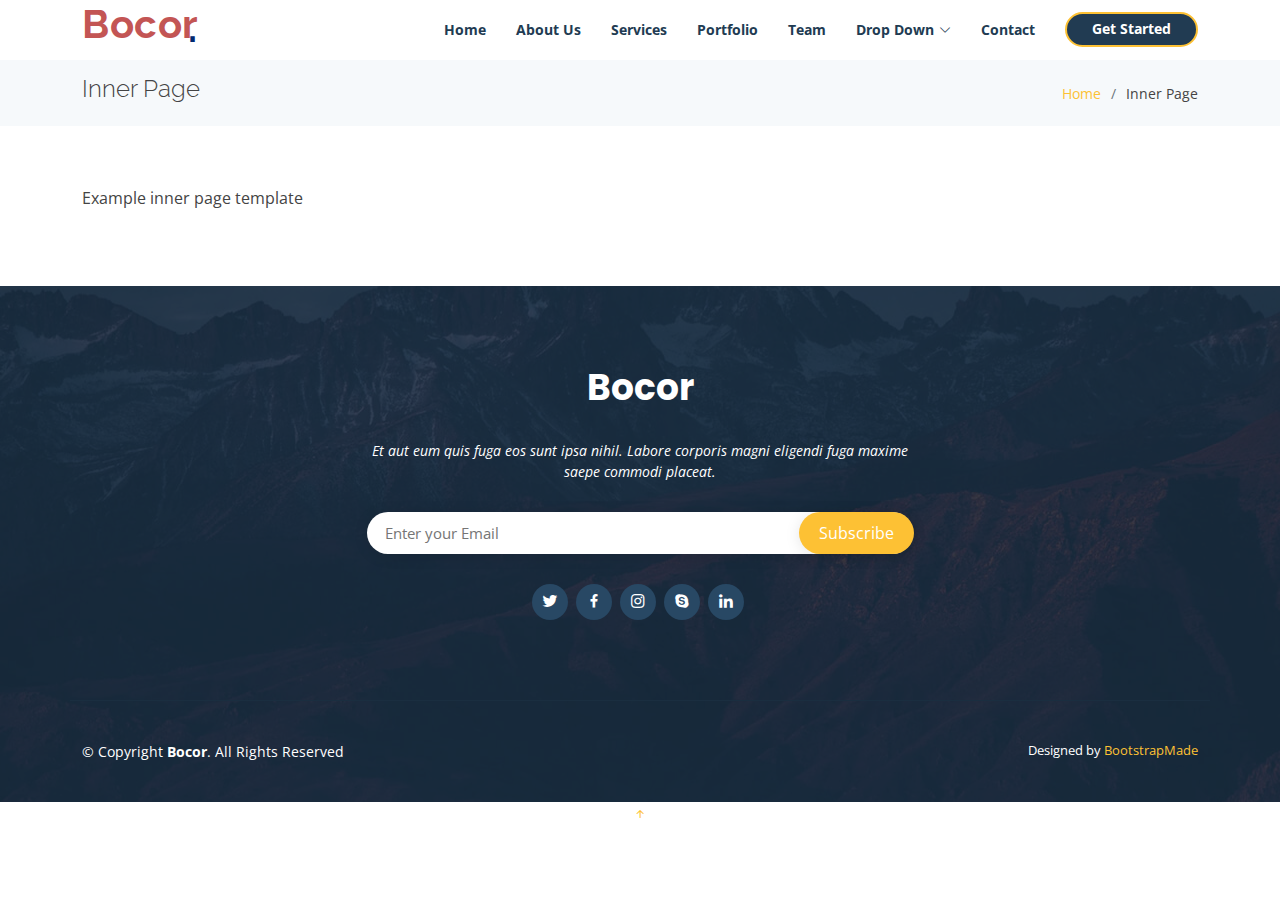
<file: inner-page.html>
<!DOCTYPE html>
<html lang="en">

<head>
  <meta charset="utf-8">
  <meta content="width=device-width, initial-scale=1.0" name="viewport">

  <title>Inner Page - Bocor Bootstrap Template</title>
  <meta content="" name="description">
  <meta content="" name="keywords">

  <!-- Favicons -->
  <link href="assets/img/favicon.png" rel="icon">
  <link href="assets/img/apple-touch-icon.png" rel="apple-touch-icon">

  <!-- Google Fonts -->
  <link href="https://fonts.googleapis.com/css?family=Open+Sans:300,300i,400,400i,600,600i,700,700i|Raleway:300,300i,400,400i,500,500i,600,600i,700,700i|Poppins:300,300i,400,400i,500,500i,600,600i,700,700i" rel="stylesheet">

  <!-- Vendor CSS Files -->
  <link href="assets/vendor/aos/aos.css" rel="stylesheet">
  <link href="assets/vendor/bootstrap/css/bootstrap.min.css" rel="stylesheet">
  <link href="assets/vendor/bootstrap-icons/bootstrap-icons.css" rel="stylesheet">
  <link href="assets/vendor/boxicons/css/boxicons.min.css" rel="stylesheet">
  <link href="assets/vendor/glightbox/css/glightbox.min.css" rel="stylesheet">
  <link href="assets/vendor/swiper/swiper-bundle.min.css" rel="stylesheet">

  <!-- Template Main CSS File -->
  <link href="assets/css/style.css" rel="stylesheet">

  <!-- =======================================================
  * Template Name: Bocor - v4.7.1
  * Template URL: https://bootstrapmade.com/bocor-bootstrap-template-nice-animation/
  * Author: BootstrapMade.com
  * License: https://bootstrapmade.com/license/
  ======================================================== -->
</head>

<body>

  <!-- ======= Header ======= -->
  <header id="header">
    <div class="container d-flex align-items-center justify-content-between">

      <div class="logo">
        <h1><a href="index.html">Bocor<span>.</span></a></h1>
        <!-- Uncomment below if you prefer to use an image logo -->
        <!-- <a href="index.html"><img src="assets/img/logo.png" alt="" class="img-fluid"></a>-->
      </div>

      <nav id="navbar" class="navbar">
        <ul>
          <li><a class="nav-link scrollto " href="#hero">Home</a></li>
          <li><a class="nav-link scrollto" href="#about">About Us</a></li>
          <li><a class="nav-link scrollto" href="#services">Services</a></li>
          <li><a class="nav-link scrollto" href="#portfolio">Portfolio</a></li>
          <li><a class="nav-link scrollto" href="#team">Team</a></li>
          <li class="dropdown"><a href="#"><span>Drop Down</span> <i class="bi bi-chevron-down"></i></a>
            <ul>
              <li><a href="#">Drop Down 1</a></li>
              <li class="dropdown"><a href="#"><span>Deep Drop Down</span> <i class="bi bi-chevron-right"></i></a>
                <ul>
                  <li><a href="#">Deep Drop Down 1</a></li>
                  <li><a href="#">Deep Drop Down 2</a></li>
                  <li><a href="#">Deep Drop Down 3</a></li>
                  <li><a href="#">Deep Drop Down 4</a></li>
                  <li><a href="#">Deep Drop Down 5</a></li>
                </ul>
              </li>
              <li><a href="#">Drop Down 2</a></li>
              <li><a href="#">Drop Down 3</a></li>
              <li><a href="#">Drop Down 4</a></li>
            </ul>
          </li>
          <li><a class="nav-link scrollto" href="#contact">Contact</a></li>
          <li><a class="getstarted scrollto" href="#about">Get Started</a></li>
        </ul>
        <i class="bi bi-list mobile-nav-toggle"></i>
      </nav><!-- .navbar -->

    </div>
  </header><!-- End Header -->

  <main id="main">

    <!-- ======= Breadcrumbs Section ======= -->
    <section class="breadcrumbs">
      <div class="container">

        <div class="d-flex justify-content-between align-items-center">
          <h2>Inner Page</h2>
          <ol>
            <li><a href="index.html">Home</a></li>
            <li>Inner Page</li>
          </ol>
        </div>

      </div>
    </section><!-- End Breadcrumbs Section -->

    <section class="inner-page">
      <div class="container">
        <p>
          Example inner page template
        </p>
      </div>
    </section>

  </main><!-- End #main -->

  <!-- ======= Footer ======= -->
  <footer id="footer">

    <div class="footer-top">

      <div class="container">

        <div class="row  justify-content-center">
          <div class="col-lg-6">
            <h3>Bocor</h3>
            <p>Et aut eum quis fuga eos sunt ipsa nihil. Labore corporis magni eligendi fuga maxime saepe commodi placeat.</p>
          </div>
        </div>

        <div class="row footer-newsletter justify-content-center">
          <div class="col-lg-6">
            <form action="" method="post">
              <input type="email" name="email" placeholder="Enter your Email"><input type="submit" value="Subscribe">
            </form>
          </div>
        </div>

        <div class="social-links">
          <a href="#" class="twitter"><i class="bx bxl-twitter"></i></a>
          <a href="#" class="facebook"><i class="bx bxl-facebook"></i></a>
          <a href="#" class="instagram"><i class="bx bxl-instagram"></i></a>
          <a href="#" class="google-plus"><i class="bx bxl-skype"></i></a>
          <a href="#" class="linkedin"><i class="bx bxl-linkedin"></i></a>
        </div>

      </div>
    </div>

    <div class="container footer-bottom clearfix">
      <div class="copyright">
        &copy; Copyright <strong><span>Bocor</span></strong>. All Rights Reserved
      </div>
      <div class="credits">
        <!-- All the links in the footer should remain intact. -->
        <!-- You can delete the links only if you purchased the pro version. -->
        <!-- Licensing information: https://bootstrapmade.com/license/ -->
        <!-- Purchase the pro version with working PHP/AJAX contact form: https://bootstrapmade.com/bocor-bootstrap-template-nice-animation/ -->
        Designed by <a href="https://bootstrapmade.com/">BootstrapMade</a>
      </div>
    </div>
  </footer><!-- End Footer -->

  <a href="#" class="back-to-top d-flex align-items-center justify-content-center"><i class="bi bi-arrow-up-short"></i></a>

  <!-- Vendor JS Files -->
  <script src="assets/vendor/aos/aos.js"></script>
  <script src="assets/vendor/bootstrap/js/bootstrap.bundle.min.js"></script>
  <script src="assets/vendor/glightbox/js/glightbox.min.js"></script>
  <script src="assets/vendor/isotope-layout/isotope.pkgd.min.js"></script>
  <script src="assets/vendor/swiper/swiper-bundle.min.js"></script>
  <script src="assets/vendor/php-email-form/validate.js"></script>

  <!-- Template Main JS File -->
  <script src="assets/js/main.js"></script>

</body>

</html>
</file>
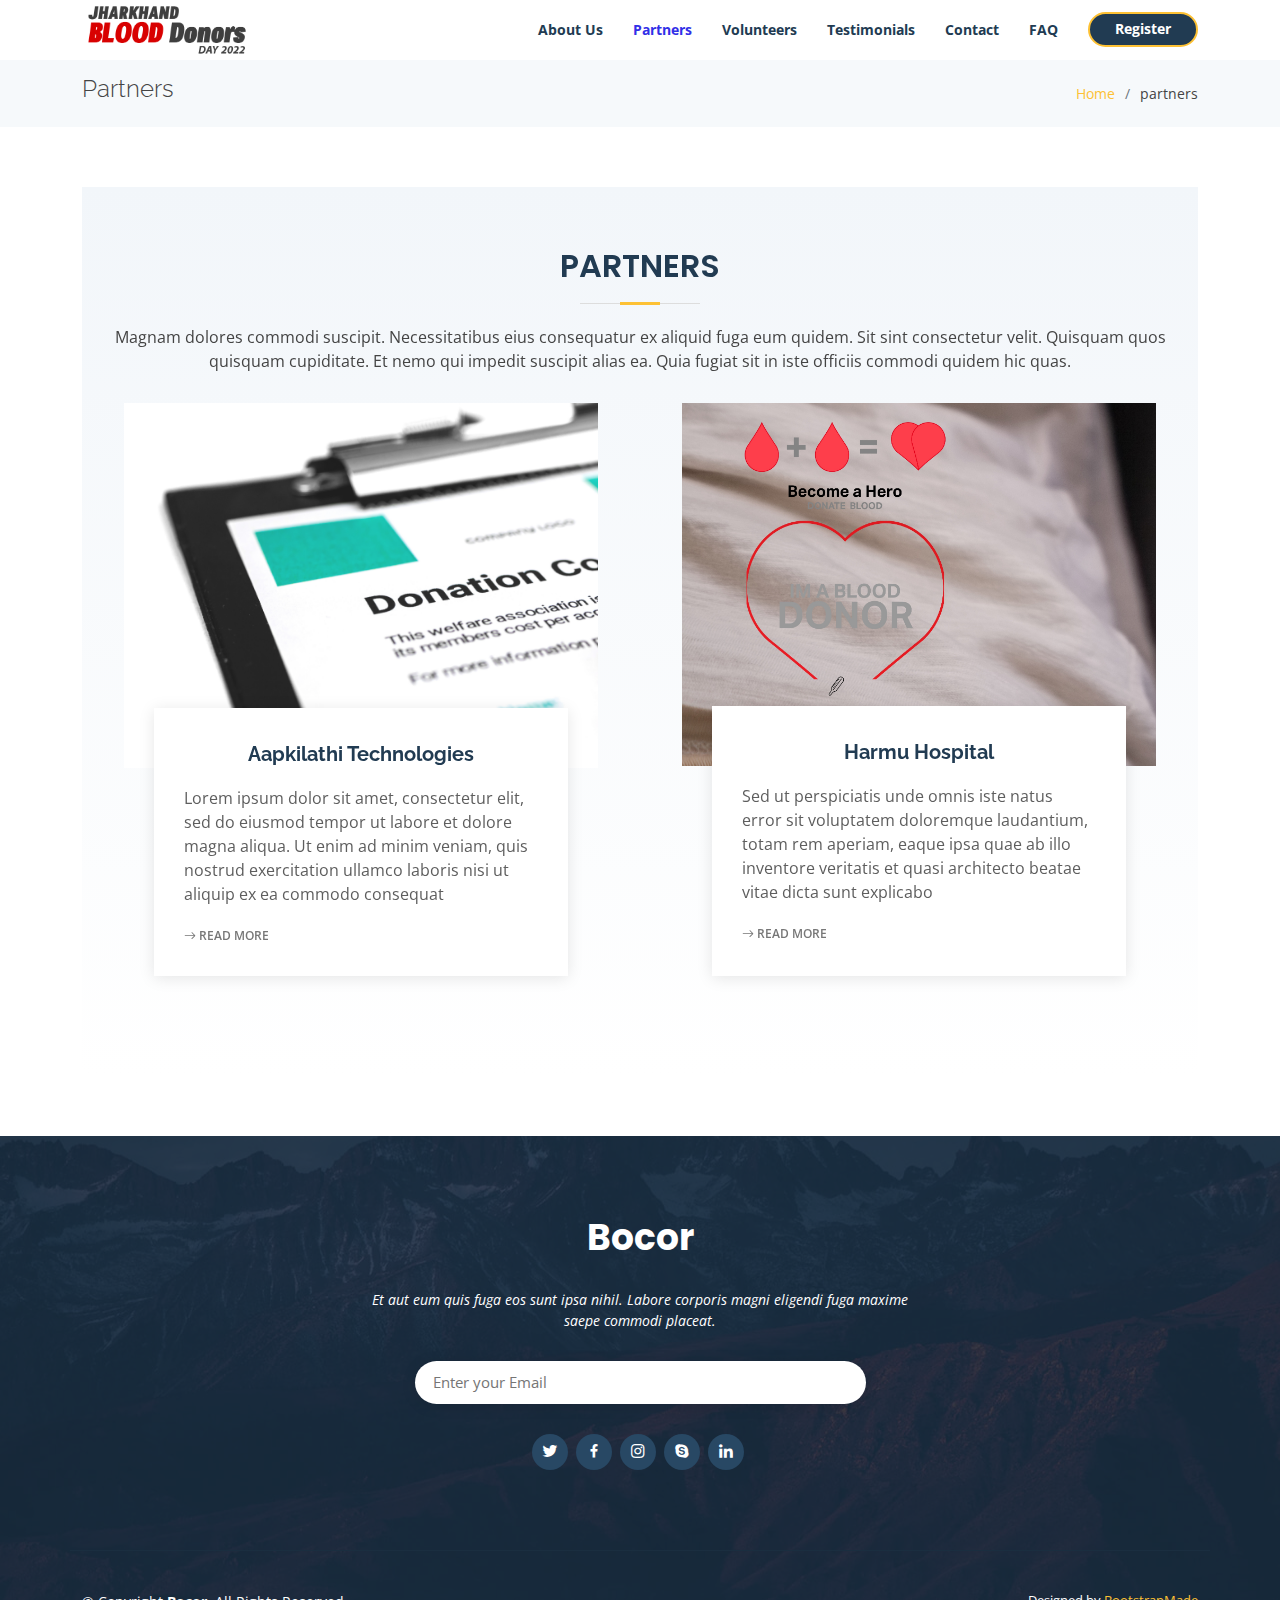
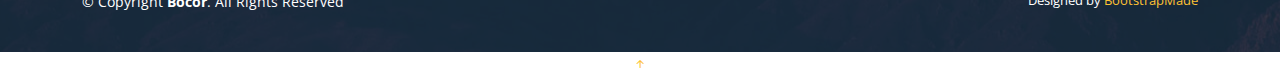
<file: partners.html>
<!DOCTYPE html>
<html lang="en">

<head>
    <meta charset="utf-8">
    <meta content="width=device-width, initial-scale=1.0" name="viewport">

    <title>Inner Page - Bocor Bootstrap Template</title>
    <meta content="" name="description">
    <meta content="" name="keywords">

    <!-- Favicons -->
    <link href="assets/img/favicon.png" rel="icon">
    <link href="assets/img/apple-touch-icon.png" rel="apple-touch-icon">

    <!-- Google Fonts -->
    <link
        href="https://fonts.googleapis.com/css?family=Open+Sans:300,300i,400,400i,600,600i,700,700i|Raleway:300,300i,400,400i,500,500i,600,600i,700,700i|Poppins:300,300i,400,400i,500,500i,600,600i,700,700i"
        rel="stylesheet">

    <!-- Vendor CSS Files -->
    <link href="assets/vendor/aos/aos.css" rel="stylesheet">
    <link href="assets/vendor/bootstrap/css/bootstrap.min.css" rel="stylesheet">
    <link href="assets/vendor/bootstrap-icons/bootstrap-icons.css" rel="stylesheet">
    <link href="assets/vendor/boxicons/css/boxicons.min.css" rel="stylesheet">
    <link href="assets/vendor/glightbox/css/glightbox.min.css" rel="stylesheet">
    <link href="assets/vendor/swiper/swiper-bundle.min.css" rel="stylesheet">

    <!-- Template Main CSS File -->
    <link href="assets/css/style.css" rel="stylesheet">

    <!-- =======================================================
  * Template Name: Bocor - v4.7.1
  * Template URL: https://bootstrapmade.com/bocor-bootstrap-template-nice-animation/
  * Author: BootstrapMade.com
  * License: https://bootstrapmade.com/license/
  ======================================================== -->
</head>

<body>

    <!-- ======= Header ======= -->
    <header id="header">
        <div class="container d-flex align-items-center justify-content-between">

            <div class="logo">
                <!-- <h1><a href="index.html">Bocor</a></h1> -->
                <!-- Uncomment below if you prefer to use an image logo -->
                <a href="index.html"><img src="assets/img/V02.png" alt="" class="img-fluid"></a>
                <!-- <span>aapkilathi<sup><svg xmlns="http://www.w3.org/2000/svg" viewBox="0 0 24 24" width="16" height="16"><path fill="none" d="M0 0h24v24H0z"/><path d="M12 2c5.523 0 10 4.477 10 10s-4.477 10-10 10S2 17.523 2 12 6.477 2 12 2zm0 2a8 8 0 1 0 0 16 8 8 0 0 0 0-16zm.5 3a3.5 3.5 0 0 1 1.82 6.49L16.868 17h-2.472l-2.18-3H10v3H8V7h4.5zm0 2H10v3h2.5a1.5 1.5 0 0 0 1.493-1.356L14 10.5A1.5 1.5 0 0 0 12.5 9z" fill="rgba(1,41,112,1)"/></svg></span>
                <p>Happify elders</p></a>-->
            </div>

            <nav id="navbar" class="navbar">
                <ul>
                    <!-- <li><a class="nav-link scrollto active" href="#hero">Home</a></li> -->
                    <li><a class="nav-link scrollto" href="#about">About Us</a></li>
                    <li><a class="nav-link scrollto" href="#services">Partners</a></li>
                    <li><a class="nav-link scrollto" href="./volunteer.html">Volunteers</a></li>
                    <li><a class="nav-link scrollto" href="#team">Testimonials</a></li>
                    <li><a class="nav-link scrollto" href="#contact">Contact</a></li>
                    <li><a class="nav-link scrollto" href="#faq">FAQ</a></li>


                    <li><a class="getstarted scrollto" href="#about">Register</a></li>
                </ul>
                <i class="bi bi-list mobile-nav-toggle"></i>
            </nav><!-- .navbar -->

        </div>
    </header><!-- End Header -->

    <main id="main">

        <!-- ======= Breadcrumbs Section ======= -->
        <section class="breadcrumbs">
            <div class="container">

                <div class="d-flex justify-content-between align-items-center">
                    <h2>Partners</h2>
                    <ol>
                        <li><a href="index.html">Home</a></li>
                        <li>partners</li>
                    </ol>
                </div>

            </div>
        </section><!-- End Breadcrumbs Section -->

        <section class="inner-page">
            <div class="container">
                <!-- ======= Services Section ======= -->
                <section id="services" class="services section-bg">
                    <div class="container">

                        <div class="section-title">
                            <h2 data-aos="fade-in">Partners</h2>
                            <p data-aos="fade-in">Magnam dolores commodi suscipit. Necessitatibus eius consequatur ex
                                aliquid fuga eum quidem. Sit sint consectetur velit. Quisquam quos quisquam cupiditate.
                                Et nemo qui impedit suscipit alias ea. Quia fugiat sit in iste officiis commodi quidem
                                hic quas.</p>
                        </div>

                        <div class="row">
                            <div class="col-md-6 d-flex" data-aos="fade-right">
                                <div class="card">
                                    <div class="card-img">
                                        <img src="assets/img/donor 41.jpg" alt="...">
                                    </div>
                                    <div class="card-body">
                                        <h5 class="card-title"><a href="">Aapkilathi Technologies</a></h5>
                                        <p class="card-text">Lorem ipsum dolor sit amet, consectetur elit, sed do
                                            eiusmod tempor ut labore et dolore magna aliqua. Ut enim ad minim veniam,
                                            quis nostrud exercitation ullamco laboris nisi ut aliquip ex ea commodo
                                            consequat</p>
                                        <div class="read-more"><a href="#"><i class="bi bi-arrow-right"></i> Read
                                                More</a></div>
                                    </div>
                                </div>
                            </div>
                            <div class="col-md-6 d-flex" data-aos="fade-left">
                                <div class="card">
                                    <div class="card-img">
                                        <img src="assets/img/donor 11.jpg" alt="...">
                                    </div>
                                    <div class="card-body">
                                        <h5 class="card-title"><a href="">Harmu Hospital</a></h5>
                                        <p class="card-text">Sed ut perspiciatis unde omnis iste natus error sit
                                            voluptatem doloremque laudantium, totam rem aperiam, eaque ipsa quae ab illo
                                            inventore veritatis et quasi architecto beatae vitae dicta sunt explicabo
                                        </p>
                                        <div class="read-more"><a href="#"><i class="bi bi-arrow-right"></i> Read
                                                More</a></div>
                                    </div>
                                </div>

                            </div>
                        </div>

                    </div>
                </section><!-- End Services Section -->
            </div>
        </section>

    </main><!-- End #main -->

    <!-- ======= Footer ======= -->
    <footer id="footer">

        <div class="footer-top">

            <div class="container">

                <div class="row  justify-content-center">
                    <div class="col-lg-6">
                        <h3>Bocor</h3>
                        <p>Et aut eum quis fuga eos sunt ipsa nihil. Labore corporis magni eligendi fuga maxime saepe
                            commodi placeat.</p>
                    </div>
                </div>

                <div class="row footer-newsletter justify-content-center">
                    <div class="col-lg-5">
                        <form action="" method="post">
                            <input type="email" name="email" placeholder="Enter your Email">
                        </form>
                    </div>
                </div>

                <div class="social-links">
                    <a href="#" class="twitter"><i class="bx bxl-twitter"></i></a>
                    <a href="#" class="facebook"><i class="bx bxl-facebook"></i></a>
                    <a href="#" class="instagram"><i class="bx bxl-instagram"></i></a>
                    <a href="#" class="google-plus"><i class="bx bxl-skype"></i></a>
                    <a href="#" class="linkedin"><i class="bx bxl-linkedin"></i></a>
                </div>

            </div>
        </div>

        <div class="container footer-bottom clearfix">
            <div class="copyright">
                &copy; Copyright <strong><span>Bocor</span></strong>. All Rights Reserved
            </div>
            <div class="credits">
                <!-- All the links in the footer should remain intact. -->
                <!-- You can delete the links only if you purchased the pro version. -->
                <!-- Licensing information: https://bootstrapmade.com/license/ -->
                <!-- Purchase the pro version with working PHP/AJAX contact form: https://bootstrapmade.com/bocor-bootstrap-template-nice-animation/ -->
                Designed by <a href="https://bootstrapmade.com/">BootstrapMade</a>
            </div>
        </div>
    </footer><!-- End Footer -->

    <a href="#" class="back-to-top d-flex align-items-center justify-content-center"><i
            class="bi bi-arrow-up-short"></i></a>

    <!-- Vendor JS Files -->
    <script src="assets/vendor/aos/aos.js"></script>
    <script src="assets/vendor/bootstrap/js/bootstrap.bundle.min.js"></script>
    <script src="assets/vendor/glightbox/js/glightbox.min.js"></script>
    <script src="assets/vendor/isotope-layout/isotope.pkgd.min.js"></script>
    <script src="assets/vendor/swiper/swiper-bundle.min.js"></script>
    <script src="assets/vendor/php-email-form/validate.js"></script>

    <!-- Template Main JS File -->
    <script src="assets/js/main.js"></script>

</body>

</html>
</file>
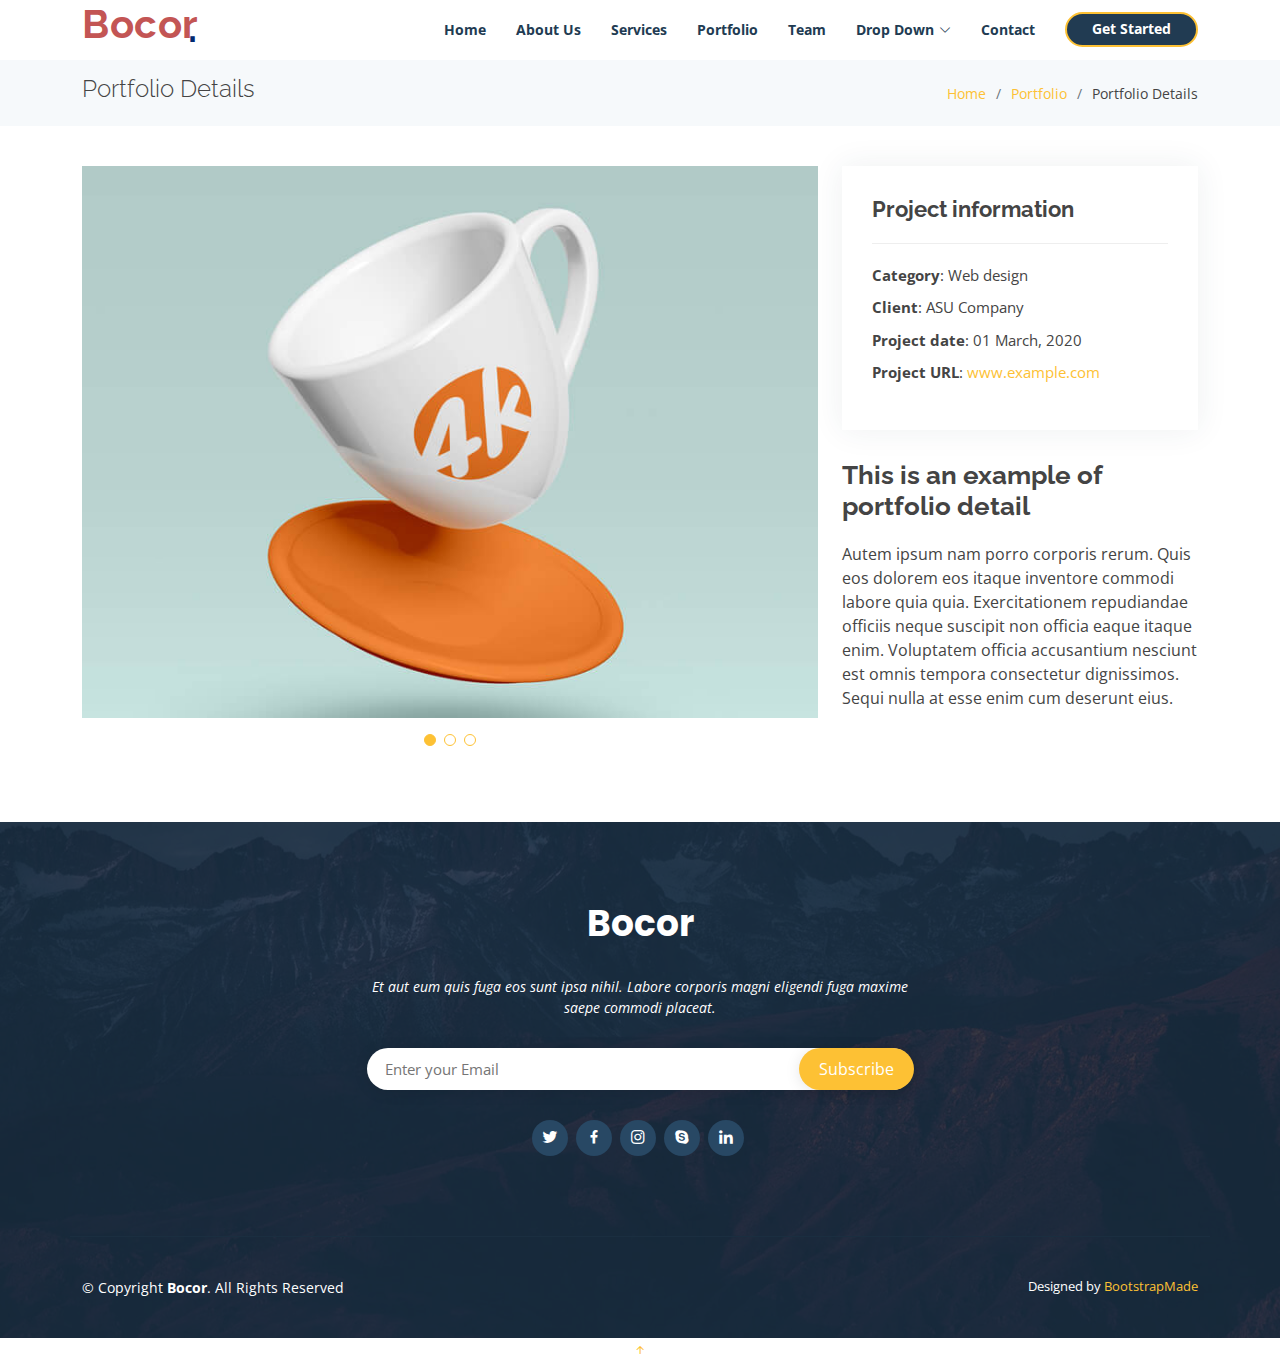
<file: portfolio-details.html>
<!DOCTYPE html>
<html lang="en">

<head>
  <meta charset="utf-8">
  <meta content="width=device-width, initial-scale=1.0" name="viewport">

  <title>Portfolio Details - Bocor Bootstrap Template</title>
  <meta content="" name="description">
  <meta content="" name="keywords">

  <!-- Favicons -->
  <link href="assets/img/favicon.png" rel="icon">
  <link href="assets/img/apple-touch-icon.png" rel="apple-touch-icon">

  <!-- Google Fonts -->
  <link href="https://fonts.googleapis.com/css?family=Open+Sans:300,300i,400,400i,600,600i,700,700i|Raleway:300,300i,400,400i,500,500i,600,600i,700,700i|Poppins:300,300i,400,400i,500,500i,600,600i,700,700i" rel="stylesheet">

  <!-- Vendor CSS Files -->
  <link href="assets/vendor/aos/aos.css" rel="stylesheet">
  <link href="assets/vendor/bootstrap/css/bootstrap.min.css" rel="stylesheet">
  <link href="assets/vendor/bootstrap-icons/bootstrap-icons.css" rel="stylesheet">
  <link href="assets/vendor/boxicons/css/boxicons.min.css" rel="stylesheet">
  <link href="assets/vendor/glightbox/css/glightbox.min.css" rel="stylesheet">
  <link href="assets/vendor/swiper/swiper-bundle.min.css" rel="stylesheet">

  <!-- Template Main CSS File -->
  <link href="assets/css/style.css" rel="stylesheet">

  <!-- =======================================================
  * Template Name: Bocor - v4.7.1
  * Template URL: https://bootstrapmade.com/bocor-bootstrap-template-nice-animation/
  * Author: BootstrapMade.com
  * License: https://bootstrapmade.com/license/
  ======================================================== -->
</head>

<body>

  <!-- ======= Header ======= -->
  <header id="header">
    <div class="container d-flex align-items-center justify-content-between">

      <div class="logo">
        <h1><a href="index.html">Bocor<span>.</span></a></h1>
        <!-- Uncomment below if you prefer to use an image logo -->
        <!-- <a href="index.html"><img src="assets/img/logo.png" alt="" class="img-fluid"></a>-->
      </div>

      <nav id="navbar" class="navbar">
        <ul>
          <li><a class="nav-link scrollto " href="#hero">Home</a></li>
          <li><a class="nav-link scrollto" href="#about">About Us</a></li>
          <li><a class="nav-link scrollto" href="#services">Services</a></li>
          <li><a class="nav-link scrollto" href="#portfolio">Portfolio</a></li>
          <li><a class="nav-link scrollto" href="#team">Team</a></li>
          <li class="dropdown"><a href="#"><span>Drop Down</span> <i class="bi bi-chevron-down"></i></a>
            <ul>
              <li><a href="#">Drop Down 1</a></li>
              <li class="dropdown"><a href="#"><span>Deep Drop Down</span> <i class="bi bi-chevron-right"></i></a>
                <ul>
                  <li><a href="#">Deep Drop Down 1</a></li>
                  <li><a href="#">Deep Drop Down 2</a></li>
                  <li><a href="#">Deep Drop Down 3</a></li>
                  <li><a href="#">Deep Drop Down 4</a></li>
                  <li><a href="#">Deep Drop Down 5</a></li>
                </ul>
              </li>
              <li><a href="#">Drop Down 2</a></li>
              <li><a href="#">Drop Down 3</a></li>
              <li><a href="#">Drop Down 4</a></li>
            </ul>
          </li>
          <li><a class="nav-link scrollto" href="#contact">Contact</a></li>
          <li><a class="getstarted scrollto" href="#about">Get Started</a></li>
        </ul>
        <i class="bi bi-list mobile-nav-toggle"></i>
      </nav><!-- .navbar -->

    </div>
  </header><!-- End Header -->

  <main id="main">

    <!-- ======= Breadcrumbs Section ======= -->
    <section class="breadcrumbs">
      <div class="container">

        <div class="d-flex justify-content-between align-items-center">
          <h2>Portfolio Details</h2>
          <ol>
            <li><a href="index.html">Home</a></li>
            <li><a href="portfolio.html">Portfolio</a></li>
            <li>Portfolio Details</li>
          </ol>
        </div>

      </div>
    </section><!-- Breadcrumbs Section -->

    <!-- ======= Portfolio Details Section ======= -->
    <section id="portfolio-details" class="portfolio-details">
      <div class="container">

        <div class="row gy-4">

          <div class="col-lg-8">
            <div class="portfolio-details-slider swiper">
              <div class="swiper-wrapper align-items-center">

                <div class="swiper-slide">
                  <img src="assets/img/portfolio/portfolio-1.jpg" alt="">
                </div>

                <div class="swiper-slide">
                  <img src="assets/img/portfolio/portfolio-2.jpg" alt="">
                </div>

                <div class="swiper-slide">
                  <img src="assets/img/portfolio/portfolio-3.jpg" alt="">
                </div>

              </div>
              <div class="swiper-pagination"></div>
            </div>
          </div>

          <div class="col-lg-4">
            <div class="portfolio-info">
              <h3>Project information</h3>
              <ul>
                <li><strong>Category</strong>: Web design</li>
                <li><strong>Client</strong>: ASU Company</li>
                <li><strong>Project date</strong>: 01 March, 2020</li>
                <li><strong>Project URL</strong>: <a href="#">www.example.com</a></li>
              </ul>
            </div>
            <div class="portfolio-description">
              <h2>This is an example of portfolio detail</h2>
              <p>
                Autem ipsum nam porro corporis rerum. Quis eos dolorem eos itaque inventore commodi labore quia quia. Exercitationem repudiandae officiis neque suscipit non officia eaque itaque enim. Voluptatem officia accusantium nesciunt est omnis tempora consectetur dignissimos. Sequi nulla at esse enim cum deserunt eius.
              </p>
            </div>
          </div>

        </div>

      </div>
    </section><!-- End Portfolio Details Section -->

  </main><!-- End #main -->

  <!-- ======= Footer ======= -->
  <footer id="footer">

    <div class="footer-top">

      <div class="container">

        <div class="row  justify-content-center">
          <div class="col-lg-6">
            <h3>Bocor</h3>
            <p>Et aut eum quis fuga eos sunt ipsa nihil. Labore corporis magni eligendi fuga maxime saepe commodi placeat.</p>
          </div>
        </div>

        <div class="row footer-newsletter justify-content-center">
          <div class="col-lg-6">
            <form action="" method="post">
              <input type="email" name="email" placeholder="Enter your Email"><input type="submit" value="Subscribe">
            </form>
          </div>
        </div>

        <div class="social-links">
          <a href="#" class="twitter"><i class="bx bxl-twitter"></i></a>
          <a href="#" class="facebook"><i class="bx bxl-facebook"></i></a>
          <a href="#" class="instagram"><i class="bx bxl-instagram"></i></a>
          <a href="#" class="google-plus"><i class="bx bxl-skype"></i></a>
          <a href="#" class="linkedin"><i class="bx bxl-linkedin"></i></a>
        </div>

      </div>
    </div>

    <div class="container footer-bottom clearfix">
      <div class="copyright">
        &copy; Copyright <strong><span>Bocor</span></strong>. All Rights Reserved
      </div>
      <div class="credits">
        <!-- All the links in the footer should remain intact. -->
        <!-- You can delete the links only if you purchased the pro version. -->
        <!-- Licensing information: https://bootstrapmade.com/license/ -->
        <!-- Purchase the pro version with working PHP/AJAX contact form: https://bootstrapmade.com/bocor-bootstrap-template-nice-animation/ -->
        Designed by <a href="https://bootstrapmade.com/">BootstrapMade</a>
      </div>
    </div>
  </footer><!-- End Footer -->

  <a href="#" class="back-to-top d-flex align-items-center justify-content-center"><i class="bi bi-arrow-up-short"></i></a>

  <!-- Vendor JS Files -->
  <script src="assets/vendor/aos/aos.js"></script>
  <script src="assets/vendor/bootstrap/js/bootstrap.bundle.min.js"></script>
  <script src="assets/vendor/glightbox/js/glightbox.min.js"></script>
  <script src="assets/vendor/isotope-layout/isotope.pkgd.min.js"></script>
  <script src="assets/vendor/swiper/swiper-bundle.min.js"></script>
  <script src="assets/vendor/php-email-form/validate.js"></script>

  <!-- Template Main JS File -->
  <script src="assets/js/main.js"></script>

</body>

</html>
</file>
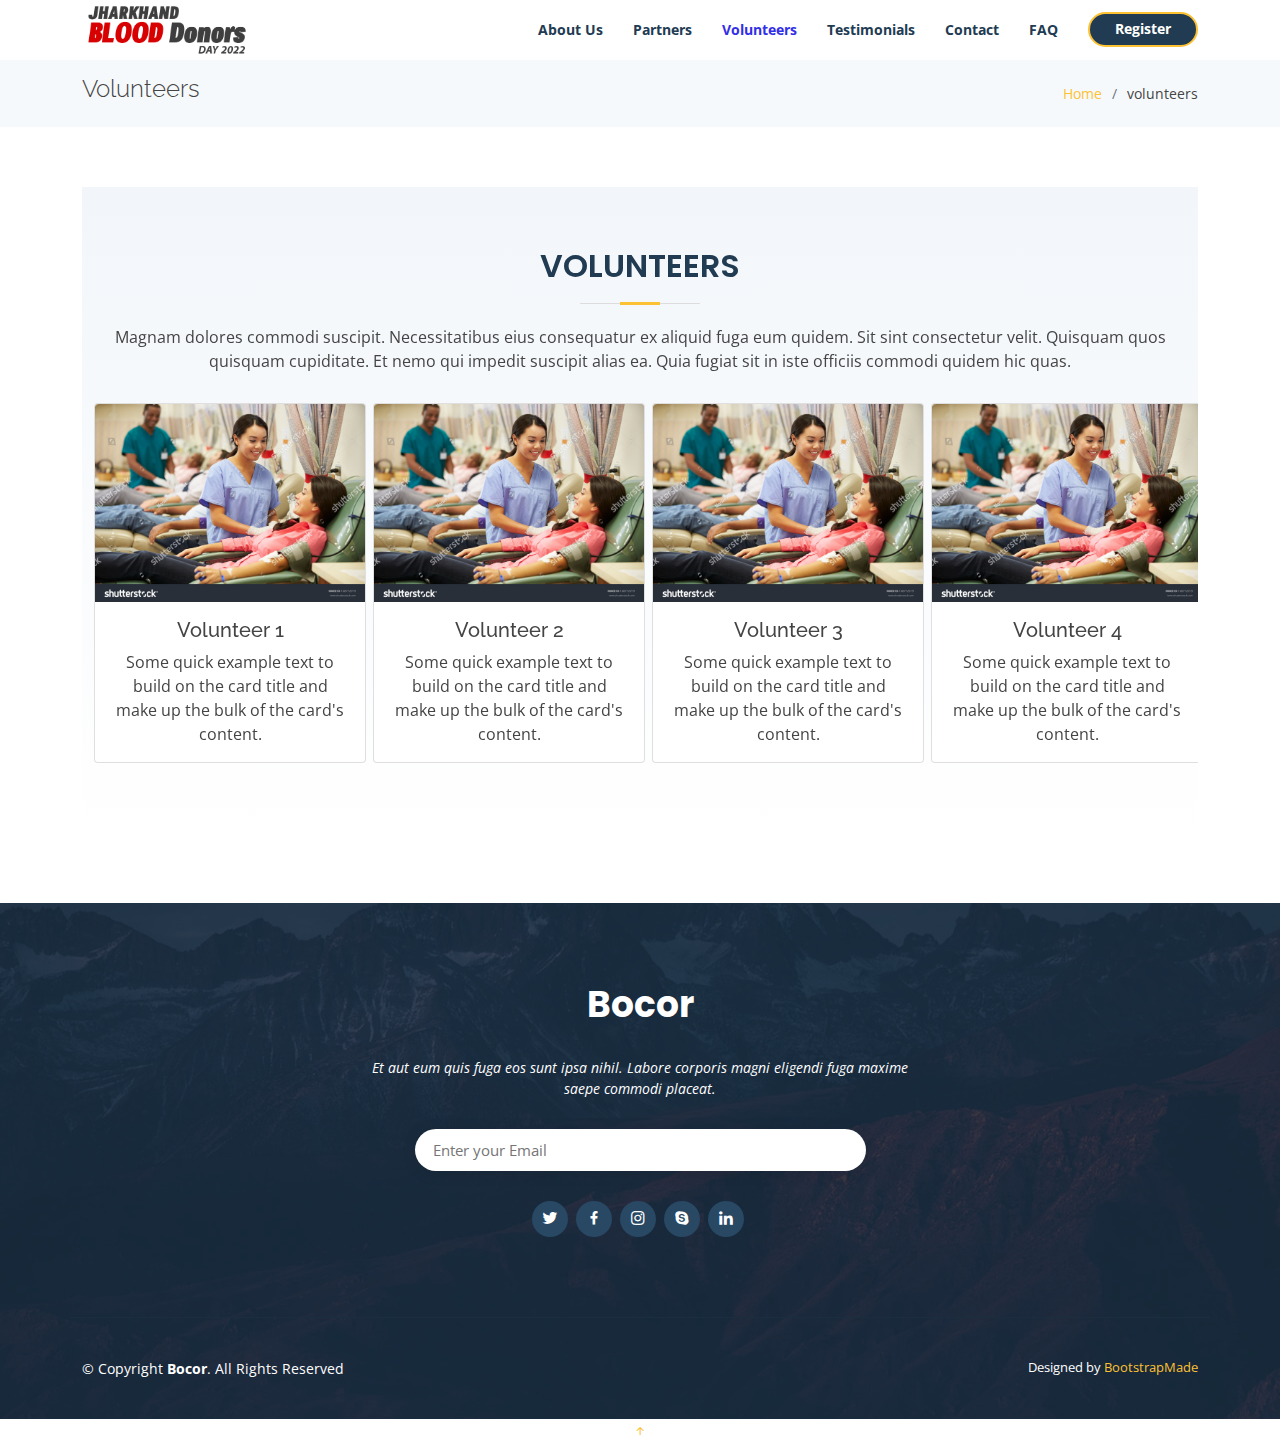
<file: volunteer.html>
<!DOCTYPE html>
<html lang="en">

<head>
  <meta charset="utf-8">
  <meta content="width=device-width, initial-scale=1.0" name="viewport">

  <title>Inner Page - Bocor Bootstrap Template</title>
  <meta content="" name="description">
  <meta content="" name="keywords">

  <!-- Favicons -->
  <link href="assets/img/favicon.png" rel="icon">
  <link href="assets/img/apple-touch-icon.png" rel="apple-touch-icon">

  <!-- Google Fonts -->
  <link href="https://fonts.googleapis.com/css?family=Open+Sans:300,300i,400,400i,600,600i,700,700i|Raleway:300,300i,400,400i,500,500i,600,600i,700,700i|Poppins:300,300i,400,400i,500,500i,600,600i,700,700i" rel="stylesheet">

  <!-- Vendor CSS Files -->
  <link href="assets/vendor/aos/aos.css" rel="stylesheet">
  <link href="assets/vendor/bootstrap/css/bootstrap.min.css" rel="stylesheet">
  <link href="assets/vendor/bootstrap-icons/bootstrap-icons.css" rel="stylesheet">
  <link href="assets/vendor/boxicons/css/boxicons.min.css" rel="stylesheet">
  <link href="assets/vendor/glightbox/css/glightbox.min.css" rel="stylesheet">
  <link href="assets/vendor/swiper/swiper-bundle.min.css" rel="stylesheet">

  <!-- Template Main CSS File -->
  <link href="assets/css/style.css" rel="stylesheet">

  <!-- =======================================================
  * Template Name: Bocor - v4.7.1
  * Template URL: https://bootstrapmade.com/bocor-bootstrap-template-nice-animation/
  * Author: BootstrapMade.com
  * License: https://bootstrapmade.com/license/
  ======================================================== -->
</head>

<body>

  <!-- ======= Header ======= -->
  <header id="header">
    <div class="container d-flex align-items-center justify-content-between">

      <div class="logo">
        <!-- <h1><a href="index.html">Bocor</a></h1> -->
        <!-- Uncomment below if you prefer to use an image logo -->
        <a href="index.html"><img src="assets/img/V02.png" alt="" class="img-fluid"></a>
        <!-- <span>aapkilathi<sup><svg xmlns="http://www.w3.org/2000/svg" viewBox="0 0 24 24" width="16" height="16"><path fill="none" d="M0 0h24v24H0z"/><path d="M12 2c5.523 0 10 4.477 10 10s-4.477 10-10 10S2 17.523 2 12 6.477 2 12 2zm0 2a8 8 0 1 0 0 16 8 8 0 0 0 0-16zm.5 3a3.5 3.5 0 0 1 1.82 6.49L16.868 17h-2.472l-2.18-3H10v3H8V7h4.5zm0 2H10v3h2.5a1.5 1.5 0 0 0 1.493-1.356L14 10.5A1.5 1.5 0 0 0 12.5 9z" fill="rgba(1,41,112,1)"/></svg></span>
          <p>Happify elders</p>
        </a>
   -->
      </div>

      <nav id="navbar" class="navbar">
        <ul>
          <!-- <li><a class="nav-link scrollto active" href="#hero">Home</a></li> -->
          <li><a class="nav-link scrollto" href="#about">About Us</a></li>
          <li><a class="nav-link scrollto" href="#services">Partners</a></li>
          <li><a class="nav-link scrollto active" href="./volunteer.html">Volunteers</a></li>
          <li><a class="nav-link scrollto" href="#team">Testimonials</a></li>
          <li><a class="nav-link scrollto" href="#contact">Contact</a></li>
          <li><a class="nav-link scrollto" href="#faq">FAQ</a></li>


          <li><a class="getstarted scrollto" href="#about">Register</a></li>
        </ul>
        <i class="bi bi-list mobile-nav-toggle"></i>
      </nav><!-- .navbar -->

    </div>
  </header><!-- End Header -->

  <main id="main">

    <!-- ======= Breadcrumbs Section ======= -->
    <section class="breadcrumbs">
      <div class="container">

        <div class="d-flex justify-content-between align-items-center">
          <h2>Volunteers</h2>
          <ol>
            <li><a href="index.html">Home</a></li>
            <li>volunteers</li>
          </ol>
        </div>

      </div>
    </section><!-- End Breadcrumbs Section -->

    <section class="inner-page">
      <div class="container">
        <!-- ======= Volunteers Section ======= -->
        <section id="volunteers" class="team section-bg">
            <div class="container">
      
              <div class="section-title">
                <h2 data-aos="fade-in">Volunteers</h2>
                <p data-aos="fade-in">Magnam dolores commodi suscipit. Necessitatibus eius consequatur ex aliquid fuga eum quidem. Sit sint consectetur velit. Quisquam quos quisquam cupiditate. Et nemo qui impedit suscipit alias ea. Quia fugiat sit in iste officiis commodi quidem hic quas.</p>
              </div>
      
              <div class="row">
      
                <div class="col-xl-3 col-lg-4 col-md-6">
                  <div class="member" data-aos="fade-up">
                      <div class="card" style="width: 17rem;">
                          <img class="card-img-top" src="assets/img/volunteers/imag1.jpg" alt="Card image cap">
                          <div class="card-body">
                            <h5 class="card-title">Volunteer 1</h5>
                            <p class="card-text">Some quick example text to build on the card title and make up the bulk of the card's content.</p>
                          </div>
                      </div>
                  </div>
                </div>
      
                <div class="col-xl-3 col-lg-4 col-md-6">
                  <div class="member" data-aos="fade-up" data-aos-delay="100">
                      <div class="card" style="width: 17rem;">
                          <img class="card-img-top" src="assets/img/volunteers/imag1.jpg" alt="Card image cap">
                          <div class="card-body">
                            <h5 class="card-title">Volunteer 2</h5>
                            <p class="card-text">Some quick example text to build on the card title and make up the bulk of the card's content.</p>
                          </div>
                      </div>
                  </div>
                </div>
      
                <div class="col-xl-3 col-lg-4 col-md-6">
                  <div class="member" data-aos="fade-up" data-aos-delay="200">
                      <div class="card" style="width: 17rem;">
                          <img class="card-img-top" src="assets/img/volunteers/imag1.jpg" alt="Card image cap">
                          <div class="card-body">
                            <h5 class="card-title">Volunteer 3</h5>
                            <p class="card-text">Some quick example text to build on the card title and make up the bulk of the card's content.</p>
                          </div>
                      </div>
                  </div>
                </div>
      
                <div class="col-xl-3 col-lg-4 col-md-6">
                  <div class="member" data-aos="fade-up">
                      <div class="card" style="width: 17rem;">
                          <img class="card-img-top" src="assets/img/volunteers/imag1.jpg" alt="Card image cap">
                          <div class="card-body">
                            <h5 class="card-title">Volunteer 4</h5>
                            <p class="card-text">Some quick example text to build on the card title and make up the bulk of the card's content.</p>
                          </div>
                      </div>
                  </div>
                </div>
      
              </div>
            </div>
          </section><!-- End Volunteers Section -->
      </div>
    </section>

  </main><!-- End #main -->

  <!-- ======= Footer ======= -->
  <footer id="footer">

    <div class="footer-top">

      <div class="container">

        <div class="row  justify-content-center">
          <div class="col-lg-6">
            <h3>Bocor</h3>
            <p>Et aut eum quis fuga eos sunt ipsa nihil. Labore corporis magni eligendi fuga maxime saepe commodi placeat.</p>
          </div>
        </div>

        <div class="row footer-newsletter justify-content-center">
          <div class="col-lg-5">
            <form action="" method="post">
              <input type="email" name="email" placeholder="Enter your Email">
            </form>
          </div>
        </div>

        <div class="social-links">
          <a href="#" class="twitter"><i class="bx bxl-twitter"></i></a>
          <a href="#" class="facebook"><i class="bx bxl-facebook"></i></a>
          <a href="#" class="instagram"><i class="bx bxl-instagram"></i></a>
          <a href="#" class="google-plus"><i class="bx bxl-skype"></i></a>
          <a href="#" class="linkedin"><i class="bx bxl-linkedin"></i></a>
        </div>

      </div>
    </div>

    <div class="container footer-bottom clearfix">
      <div class="copyright">
        &copy; Copyright <strong><span>Bocor</span></strong>. All Rights Reserved
      </div>
      <div class="credits">
        <!-- All the links in the footer should remain intact. -->
        <!-- You can delete the links only if you purchased the pro version. -->
        <!-- Licensing information: https://bootstrapmade.com/license/ -->
        <!-- Purchase the pro version with working PHP/AJAX contact form: https://bootstrapmade.com/bocor-bootstrap-template-nice-animation/ -->
        Designed by <a href="https://bootstrapmade.com/">BootstrapMade</a>
      </div>
    </div>
  </footer><!-- End Footer -->

  <a href="#" class="back-to-top d-flex align-items-center justify-content-center"><i class="bi bi-arrow-up-short"></i></a>

  <!-- Vendor JS Files -->
  <script src="assets/vendor/aos/aos.js"></script>
  <script src="assets/vendor/bootstrap/js/bootstrap.bundle.min.js"></script>
  <script src="assets/vendor/glightbox/js/glightbox.min.js"></script>
  <script src="assets/vendor/isotope-layout/isotope.pkgd.min.js"></script>
  <script src="assets/vendor/swiper/swiper-bundle.min.js"></script>
  <script src="assets/vendor/php-email-form/validate.js"></script>

  <!-- Template Main JS File -->
  <script src="assets/js/main.js"></script>

</body>

</html>
</file>
<file: assets/css/style.css>
/**
* Template Name: Bocor - v4.7.1
* Template URL: https://bootstrapmade.com/bocor-bootstrap-template-nice-animation/
* Author: BootstrapMade.com
* License: https://bootstrapmade.com/license/
*/

/*--------------------------------------------------------------
# General
--------------------------------------------------------------*/
body {
  font-family: "Open Sans", sans-serif;
  color: #444444;
}

a {
  color: #fdc134;
  text-decoration: none;
}

a:hover {
  color: #fdd067;
  text-decoration: none;
}

h1, h2, h3, h4, h5, h6 {
  font-family: "Raleway", sans-serif;
}

/*--------------------------------------------------------------
# Back to top button
--------------------------------------------------------------*/
/* .back-to-top {
  position: fixed;
  visibility: hidden;
  opacity: 0;
  right: 15px;
  bottom: 15px;
  z-index: 99999;
  background: #213b52;
  width: 40px;
  height: 40px;
  border-radius: 50px;
  transition: all 0.4s;
}
.back-to-top i {
  font-size: 24px;
  color: #fff;
  line-height: 0;
}
.back-to-top:hover {
  background: #fdc134;
  color: #fff;
}
.back-to-top.active {
  visibility: visible;
  opacity: 1;
} */

/*--------------------------------------------------------------
# Disable aos animation delay on mobile devices
--------------------------------------------------------------*/
@media screen and (max-width: 768px) {
  [data-aos-delay] {
    transition-delay: 0 !important;
  }
}
/*--------------------------------------------------------------
# Header
--------------------------------------------------------------*/
/* #header {
  z-index: 997;
  transition: all 0.5s;
  padding: 16px 0;
  background: #213b52;
}
#header .logo h1 {
  font-size: 24px;
  margin: 0;
  padding: 10px 0;
  line-height: 1;
  font-weight: 700;
  letter-spacing: 3px;
  text-transform: uppercase;
  font-family: "Poppins", sans-serif;
}
#header .logo h1 a, #header .logo h1 a:hover {
  color: #fff;
  text-decoration: none;
}
#header .logo h1 a span, #header .logo h1 a:hover span {
  color: #fdc134;
}
#header .logo img {
  padding: 0;
  margin: 0;
  max-height: 40px;
} */

/*--------------------------------------------------------------
# Navigation Menu
--------------------------------------------------------------*/
/**
* Desktop Navigation 
*/
/* #header .logo h1 {
  font-size: 24px;
  margin: 0;
  padding: 10px 0;
  line-height: 1;
  font-weight: 700;
  letter-spacing: 3px;
  text-transform: uppercase;
  font-family: "Poppins", sans-serif;
  color: #c35554!important;
} */
.navbar {
  padding: 0;
}
.navbar ul {
  margin: 0;
  padding: 0;
  display: flex;
  list-style: none;
  align-items: center;
}
.navbar li {
  position: relative;
}

.navbar a, .navbar a:focus {
  display: flex;
  align-items: center;
  justify-content: space-between;
  padding: 10px 0 10px 30px;
  font-size: 14px;
  color: #213b52;
  white-space: nowrap;
  transition: 0.3s;
  font-weight: bold;
}
.navbar a i, .navbar a:focus i {
  font-size: 12px;
  line-height: 0;
  margin-left: 5px;
}
.navbar a:hover, .navbar .active, .navbar .active:focus, .navbar li:hover > a {
  color: rgb(50, 47, 231);
  /* font-size: 15px; */
}



.navbar .getstarted, .navbar .getstarted:focus {
  background: #213b52;
  color: #fff;
  padding: 4px 25px 6px 25px;
  margin-left: 30px;
  border-radius: 50px;
  border: 2px solid #fdc134;
}
.navbar .getstarted:hover, .navbar .getstarted:focus:hover {
  background: #fdc134;
  color: #213b52;
}
.navbar .dropdown ul {
  display: block;
  position: absolute;
  left: 14px;
  top: calc(100% + 30px);
  margin: 0;
  padding: 10px 0;
  z-index: 99;
  opacity: 0;
  visibility: hidden;
  background: #fff;
  box-shadow: 0px 0px 30px rgba(127, 137, 161, 0.25);
  transition: 0.3s;
  border-radius: 4px;
}
.navbar .dropdown ul li {
  min-width: 200px;
}
.navbar .dropdown ul a {
  padding: 10px 20px;
  font-size: 14px;
  text-transform: none;
  font-weight: 500;
  color: #3e6f9b;
}
.navbar .dropdown ul a i {
  font-size: 12px;
}
.navbar .dropdown ul a:hover, .navbar .dropdown ul .active:hover, .navbar .dropdown ul li:hover > a {
  color: #fdc134;
}
.navbar .dropdown:hover > ul {
  opacity: 1;
  top: 100%;
  visibility: visible;
}
.navbar .dropdown .dropdown ul {
  top: 0;
  left: calc(100% - 30px);
  visibility: hidden;
}
.navbar .dropdown .dropdown:hover > ul {
  opacity: 1;
  top: 0;
  left: 100%;
  visibility: visible;
}
@media (max-width: 1366px) {
  .navbar .dropdown .dropdown ul {
    left: -90%;
  }
  .navbar .dropdown .dropdown:hover > ul {
    left: -100%;
  }
}

/**
* Mobile Navigation 
*/
.mobile-nav-toggle {
  color: #fdc134;
  font-size: 28px;
  cursor: pointer;
  display: none;
  line-height: 0;
  transition: 0.5s;
  position: fixed;
  right: 15px;
  top: 15px;
  z-index: 9998;
  border: 0;
}

@media (max-width: 991px) {
  .mobile-nav-toggle {
    display: block;
  }

  .navbar ul {
    display: none;
  }
}
.navbar-mobile {
  position: fixed;
  overflow: hidden;
  top: 0;
  right: 0;
  left: 0;
  bottom: 0;
  background: rgba(18, 33, 46, 0.9);
  transition: 0.3s;
  z-index: 999;
}
.navbar-mobile .mobile-nav-toggle {
  position: absolute;
  top: 15px;
  right: 15px;
}
.navbar-mobile ul {
  display: block;
  position: absolute;
  top: 55px;
  right: 15px;
  bottom: 15px;
  left: 15px;
  padding: 10px 0;
  border-radius: 10px;
  background-color: #fff;
  overflow-y: auto;
  transition: 0.3s;
}
.navbar-mobile a, .navbar-mobile a:focus {
  padding: 10px 20px;
  font-size: 15px;
  color: #213b52;
}
.navbar-mobile a:hover, .navbar-mobile .active, .navbar-mobile li:hover > a {
  color: #fdc134;
}
.navbar-mobile .getstarted, .navbar-mobile .getstarted:focus {
  margin: 15px;
  display: block;
  border: 0;
}
.navbar-mobile .dropdown ul {
  position: static;
  display: none;
  margin: 10px 20px;
  padding: 10px 0;
  z-index: 99;
  opacity: 1;
  visibility: visible;
  background: #fff;
  box-shadow: 0px 0px 30px rgba(127, 137, 161, 0.25);
}
.navbar-mobile .dropdown ul li {
  min-width: 200px;
}
.navbar-mobile .dropdown ul a {
  padding: 10px 20px;
}
.navbar-mobile .dropdown ul a i {
  font-size: 12px;
}
.navbar-mobile .dropdown ul a:hover, .navbar-mobile .dropdown ul .active:hover, .navbar-mobile .dropdown ul li:hover > a {
  color: #fdc134;
}
.navbar-mobile .dropdown > .dropdown-active {
  display: block;
}

/*--------------------------------------------------------------
# Hero Section
--------------------------------------------------------------*/
#hero {
  width: 100%;
  height: 100%;
  background-image: url('../img/donor 71.jpg');
  background-repeat: no-repeat;
  background-size:100% 100%;
  position: relative;
}
#hero h1 {
  margin: 0 0 15px 0;
  font-size: 48px;
  font-weight: 700;
  line-height: 56px;
  /* color: #0b6dc9; */
  color: #f1a18a;
  font-family: "Poppins", sans-serif;
}
#hero h2 {
  /* color: rgb(122, 122, 226); */
  color: #c35554;
  margin-bottom: 30px;
  font-size: 22px;
  font-weight: bold;
}
#hero .btn-get-started {
  color: #213b52;
  border-radius: 50px;
  padding: 8px 35px 10px 35px;
  border: 2px solid #fdc134;
  transition: all ease-in-out 0.3s;
  display: inline-block;
  background: #fdc134;
}
#hero .btn-get-started:hover {
  background: transparent;
  color: #fff;
}
@media (max-width: 991px) {
  #hero .hero-img {
    text-align: center;
  }
  #hero .hero-img img {
    width: 50%;
  }
}
@media (max-width: 768px) {
  #hero {
    -moz-text-align-last: center;
    text-align-last: center;
  }
  #hero h1 {
    font-size: 28px;
    line-height: 36px;
  }
  #hero h2 {
    font-size: 18px;
    line-height: 24px;
    margin-bottom: 30px;
  }
  #hero .hero-img img {
    width: 70%;
  }
}
@media (max-width: 575px) {
  #hero .hero-img img {
    width: 80%;
  }
}
/*--------------------------------------------------------------
# Sections General
--------------------------------------------------------------*/


#header .logo {
  font-size: 32px;
  margin: 0;
  padding: 0;
  line-height: 1;
  font-weight: 700;
  letter-spacing: 0.5px;
  
}
#header .logo:hover{
  text-decoration: none!important;
}

#header .logo a {
  /* color: #5f687b; */
  color: #c35554!important;
  font-weight: bold;
}

#header .logo img {
  max-height: 60px;
}

#header .logo span {
  vertical-align: middle;
  margin-left: -10px;
  color: #012970;
}

#header .logo p {
  /* margin-top: -10px; */
  vertical-align: top;
  color: #012970;
  font-size: 11px;
  text-align: center;
  font-family: 'Nunito' !important;
}

@media (max-width: 991px) {
  #header {
    padding: 12px 0;
  }
}

@media only screen and (max-width: 280px) {
  #header .logo span {
    display: none;
  }
  #header .logo p {
    display: none;
  }
}


/*--------------------------------------------------------------
# Sections General
--------------------------------------------------------------*/





/*--------------------------------------------------------------
# Sections General
--------------------------------------------------------------*/
section {
  padding: 60px 0;
  overflow: hidden;
}

.section-bg {
  background: linear-gradient(180deg, #f2f6fa 0%, #fff 100%);
}

.section-title {
  text-align: center;
  padding-bottom: 30px;
}
.section-title h2 {
  font-size: 32px;
  font-weight: 600;
  text-transform: uppercase;
  margin-bottom: 20px;
  padding-bottom: 20px;
  position: relative;
  font-family: "Poppins", sans-serif;
  color: #213b52;
}
.section-title h2::before {
  content: "";
  position: absolute;
  display: block;
  width: 120px;
  height: 1px;
  background: #ddd;
  bottom: 1px;
  left: calc(50% - 60px);
}
.section-title h2::after {
  content: "";
  position: absolute;
  display: block;
  width: 40px;
  height: 3px;
  background: #fdc134;
  bottom: 0;
  left: calc(50% - 20px);
}
.section-title p {
  margin-bottom: 0;
}

/*--------------------------------------------------------------
# Breadcrumbs
--------------------------------------------------------------*/
.breadcrumbs {
  padding: 15px 0;
  background-color: #f6f9fb;
  min-height: 40px;
}
.breadcrumbs h2 {
  font-size: 24px;
  font-weight: 300;
}
.breadcrumbs ol {
  display: flex;
  flex-wrap: wrap;
  list-style: none;
  padding: 0;
  margin: 0;
  font-size: 14px;
}
.breadcrumbs ol li + li {
  padding-left: 10px;
}
.breadcrumbs ol li + li::before {
  display: inline-block;
  padding-right: 10px;
  color: #6c757d;
  content: "/";
}
@media (max-width: 768px) {
  .breadcrumbs .d-flex {
    display: block !important;
  }
  .breadcrumbs ol {
    display: block;
  }
  .breadcrumbs ol li {
    display: inline-block;
  }
}

/*--------------------------------------------------------------
# Clients
--------------------------------------------------------------*/
.clients {
  padding: 0;
}
.clients .client-logo {
  display: flex;
  justify-content: center;
  align-items: center;
  overflow: hidden;
  height: 120px;
}
.clients .client-logo img {
  height: 40px;
}
.clients .client-logo:hover img {
  transform: scale(1.2);
}
.clients img {
  transition: all 0.4s ease-in-out;
}

/*--------------------------------------------------------------
# About
--------------------------------------------------------------*/
.about .content h3 {
  font-weight: 700;
  font-size: 34px;
  color: #213b52;
}
.about .content p {
  margin-bottom: 0;
}
.about .content .icon-box h4 {
  font-size: 20px;
  font-weight: 700;
  margin: 5px 0 10px 60px;
  color: #213b52;
}
.about .content .icon-box h4 a {
  color: #213b52;
  transition: 0.3s;
}
.about .content .icon-box h4 a:hover {
  color: #fdc134;
}
.about .content .icon-box i {
  font-size: 48px;
  float: left;
  color: #fdc134;
}
.about .content .icon-box p {
  font-size: 15px;
  color: #848484;
  margin-left: 60px;
}
.about .image {
  background: url("../img/donor 10.jpg") center center no-repeat;
  background-size: cover;
  min-height: 400px;
}
@media (max-width: 667px) {
  .about .image img {
    max-width: 100%;
  }
}

/*--------------------------------------------------------------
# Services
--------------------------------------------------------------*/
.services {
  padding-bottom: 40px;
}
.services .card {
  border: 0;
  padding: 0 30px;
  margin-bottom: 60px;
  position: relative;
  background: transparent;
}
.services .card-img {
  overflow: hidden;
  z-index: 9;
  border-radius: 0;
}
.services .card-img img {
  max-width: 100%;
  transition: all 0.3s ease-in-out;
}
.services .card-body {
  z-index: 10;
  background: #fff;
  border-top: 4px solid #fff;
  padding: 30px;
  box-shadow: 0px 2px 15px rgba(0, 0, 0, 0.1);
  transition: 0.3s;
  margin-top: -60px;
  margin-left: 30px;
  width: calc(100% - 60px);
}
@media (max-width: 640px) {
  .services .card-body {
    margin-left: 15px;
    width: calc(100% - 30px);
  }
}
.services .card-title {
  font-weight: 700;
  text-align: center;
  margin-bottom: 20px;
}
.services .card-title a {
  color: #213b52;
  transition: 0.3s;
}
.services .card-text {
  color: #5e5e5e;
}
.services .read-more a {
  color: #777777;
  text-transform: uppercase;
  font-weight: 600;
  font-size: 12px;
  transition: 0.3s;
}
.services .read-more a:hover {
  color: #fdc134;
}
.services .card:hover img {
  transform: scale(1.1);
}
.services .card:hover .card-body {
  border-color: #fdc134;
}
.services .card:hover .card-body .card-title a {
  color: #fdc134;
}

/*--------------------------------------------------------------
# Features
--------------------------------------------------------------*/
.features .content + .content {
  margin-top: 100px;
}
.features .content h3 {
  font-weight: 700;
  font-size: 26px;
  color: #213b52;
}
.features .content ul {
  list-style: none;
  padding: 0;
}
.features .content ul li {
  padding-bottom: 10px;
}
.features .content ul i {
  font-size: 20px;
  padding-right: 4px;
  color: #fdc134;
}
.features .content p:last-child {
  margin-bottom: 0;
}

/*--------------------------------------------------------------
# Portfolio
--------------------------------------------------------------*/
.portfolio .portfolio-item {
  margin-bottom: 30px;
}
.portfolio #portfolio-flters {
  padding: 0;
  margin: 0 0 35px 0;
  list-style: none;
  text-align: center;
}
.portfolio #portfolio-flters li {
  cursor: pointer;
  margin: 0 5px 5px 0;
  display: inline-block;
  padding: 10px 15px;
  font-size: 16px;
  font-weight: 600;
  line-height: 20px;
  color: #444444;
  margin-bottom: 5px;
  transition: all 0.3s ease-in-out;
}
.portfolio #portfolio-flters li:hover, .portfolio #portfolio-flters li.filter-active {
  color: #fdc134;
}
.portfolio #portfolio-flters li:last-child {
  margin-right: 0;
}
.portfolio .portfolio-wrap {
  transition: 0.3s;
  position: relative;
  overflow: hidden;
  border-radius: 8px;
  z-index: 1;
}
.portfolio .portfolio-wrap::before {
  content: "";
  background: rgba(33, 59, 82, 0.6);
  position: absolute;
  left: 100%;
  right: 0;
  top: 0;
  bottom: 0;
  transition: all ease-in-out 0.3s;
  z-index: 2;
}
.portfolio .portfolio-wrap img {
  transition: 0.3s;
}
.portfolio .portfolio-wrap .portfolio-links {
  opacity: 0;
  left: 0;
  right: 0;
  top: calc(50% - 36px);
  text-align: center;
  z-index: 3;
  position: absolute;
  transition: all ease-in-out 0.3s;
}
.portfolio .portfolio-wrap .portfolio-links a {
  color: #fdc134;
  line-height: 0;
  text-align: center;
  width: 36px;
  height: 36px;
  display: inline-block;
  transition: 0.3s;
}
.portfolio .portfolio-wrap .portfolio-links a i {
  font-size: 32px;
  line-height: 0;
}
.portfolio .portfolio-wrap .portfolio-links a:hover {
  color: #fff;
}
.portfolio .portfolio-wrap .portfolio-info {
  opacity: 0;
  position: absolute;
  bottom: -20px;
  left: 0;
  right: 0;
  text-align: center;
  z-index: 3;
  transition: all ease-in-out 0.3s;
}
.portfolio .portfolio-wrap .portfolio-info h4 {
  font-size: 20px;
  color: #fff;
  font-weight: 600;
}
.portfolio .portfolio-wrap .portfolio-info p {
  color: #ffffff;
  font-size: 14px;
  text-transform: uppercase;
}
.portfolio .portfolio-wrap:hover::before {
  left: 0;
}
.portfolio .portfolio-wrap:hover .portfolio-links {
  opacity: 1;
  top: calc(50% - 18px);
}
.portfolio .portfolio-wrap:hover .portfolio-info {
  opacity: 1;
  bottom: 0;
}

/*--------------------------------------------------------------
# Portfolio Details
--------------------------------------------------------------*/
.portfolio-details {
  padding-top: 40px;
}
.portfolio-details .portfolio-details-slider img {
  width: 100%;
}
.portfolio-details .portfolio-details-slider .swiper-pagination {
  margin-top: 20px;
  position: relative;
}
.portfolio-details .portfolio-details-slider .swiper-pagination .swiper-pagination-bullet {
  width: 12px;
  height: 12px;
  background-color: #fff;
  opacity: 1;
  border: 1px solid #fdc134;
}
.portfolio-details .portfolio-details-slider .swiper-pagination .swiper-pagination-bullet-active {
  background-color: #fdc134;
}
.portfolio-details .portfolio-info {
  padding: 30px;
  box-shadow: 0px 0 30px rgba(33, 59, 82, 0.08);
}
.portfolio-details .portfolio-info h3 {
  font-size: 22px;
  font-weight: 700;
  margin-bottom: 20px;
  padding-bottom: 20px;
  border-bottom: 1px solid #eee;
}
.portfolio-details .portfolio-info ul {
  list-style: none;
  padding: 0;
  font-size: 15px;
}
.portfolio-details .portfolio-info ul li + li {
  margin-top: 10px;
}
.portfolio-details .portfolio-description {
  padding-top: 30px;
}
.portfolio-details .portfolio-description h2 {
  font-size: 26px;
  font-weight: 700;
  margin-bottom: 20px;
}
.portfolio-details .portfolio-description p {
  padding: 0;
}

/*--------------------------------------------------------------
# Team
--------------------------------------------------------------*/
.team .member {
  text-align: center;
  margin-bottom: 20px;
}
.team .member .pic {
  margin-bottom: 15px;
  overflow: hidden;
  min-height: 260px;
}
.team .member .pic img {
  max-width: 100%;
}
.team .member h4 {
  font-weight: 700;
  margin-bottom: 2px;
  font-size: 18px;
  color: #213b52;
}
.team .member span {
  font-style: italic;
  display: block;
  font-size: 13px;
}
.team .member .social {
  margin-top: 15px;
}
.team .member .social a {
  color: #5289ba;
  transition: 0.3s;
}
.team .member .social a:hover {
  color: #fdc134;
}
.team .member .social i {
  font-size: 18px;
  margin: 0 2px;
}

/*--------------------------------------------------------------
# Pricing
--------------------------------------------------------------*/
.pricing .row {
  padding-top: 40px;
}
.pricing .box {
  padding: 40px;
  margin-bottom: 30px;
  box-shadow: 0px 0px 30px rgba(73, 78, 92, 0.15);
  background: #fff;
  text-align: center;
  position: relative;
}
.pricing .featured-badge {
  display: inline-block;
  position: absolute;
  top: -11px;
  left: calc(50% - 49px);
  background: #fdc134;
  color: #fff;
  text-align: center;
  line-height: 1;
  border-radius: 50px;
  padding: 4px 20px 5px 20px;
  font-size: 12px;
  text-transform: uppercase;
}
.pricing h3 {
  font-weight: 300;
  margin-bottom: 15px;
  font-size: 28px;
}
.pricing h4 {
  font-size: 46px;
  color: #fdc134;
  font-weight: 400;
  font-family: "Open Sans", sans-serif;
  margin-bottom: 25px;
}
.pricing h4 span {
  color: #bababa;
  font-size: 18px;
  display: block;
}
.pricing ul {
  padding: 0;
  list-style: none;
  color: #999;
  text-align: left;
  line-height: 20px;
}
.pricing ul li {
  padding-bottom: 12px;
}
.pricing ul i {
  color: #fdc134;
  font-size: 18px;
  padding-right: 4px;
}
.pricing ul .na {
  color: #ccc;
}
.pricing ul .na i {
  color: #ccc;
}
.pricing ul .na span {
  text-decoration: line-through;
}
.pricing .get-started-btn {
  background: #213b52;
  display: inline-block;
  padding: 6px 30px;
  border-radius: 20px;
  color: #fff;
  transition: none;
  font-size: 14px;
  font-weight: 400;
  font-family: "Raleway", sans-serif;
  transition: 0.3s;
}
.pricing .get-started-btn:hover {
  background: #fdc134;
}
.pricing .featured {
  z-index: 10;
  margin: -30px -5px 0 -5px;
  border: 1px solid #fdc134;
}
.pricing .featured .get-started-btn {
  background: #fdc134;
}
.pricing .featured .get-started-btn:hover {
  background: #fdcd5c;
}
@media (max-width: 992px) {
  .pricing .box {
    max-width: 60%;
    margin: 0 auto 30px auto;
  }
}
@media (max-width: 767px) {
  .pricing .box {
    max-width: 80%;
    margin: 0 auto 30px auto;
  }
}
@media (max-width: 420px) {
  .pricing .box {
    max-width: 100%;
    margin: 0 auto 30px auto;
  }
}

/*--------------------------------------------------------------
# Frequently Asked Questions
--------------------------------------------------------------*/
.faq .faq-item {
  margin: 20px 0;
  padding: 20px 0;
  border-bottom: 1px solid #dde8f1;
}
.faq .faq-item i {
  color: #9bbbd7;
  font-size: 20px;
  float: left;
  line-height: 0;
  padding: 13px 0 0 0;
  margin: 0;
}
.faq .faq-item h4 {
  font-size: 16px;
  line-height: 26px;
  font-weight: 500;
  margin: 0 0 10px 28px;
  font-family: "Poppins", sans-serif;
}
.faq .faq-item p {
  font-size: 15px;
}

/*--------------------------------------------------------------
# Contact
--------------------------------------------------------------*/
.contact .info-box {
  color: #444444;
  text-align: center;
  box-shadow: 0 0 30px rgba(214, 215, 216, 0.6);
  padding: 20px 0 30px 0;
  background: #fff;
}
.contact .info-box i {
  font-size: 32px;
  color: #fdc134;
  border-radius: 50%;
  padding: 8px;
  border: 2px dotted #fff7e5;
}
.contact .info-box h3 {
  font-size: 20px;
  color: #777777;
  font-weight: 700;
  margin: 10px 0;
}
.contact .info-box p {
  padding: 0;
  line-height: 24px;
  font-size: 14px;
  margin-bottom: 0;
}
.contact .php-email-form {
  box-shadow: 0 0 30px rgba(214, 215, 216, 0.6);
  padding: 30px;
  background: #fff;
}
.contact .php-email-form .error-message {
  display: none;
  color: #fff;
  background: #ed3c0d;
  text-align: left;
  padding: 15px;
  font-weight: 600;
}
.contact .php-email-form .error-message br + br {
  margin-top: 25px;
}
.contact .php-email-form .sent-message {
  display: none;
  color: #fff;
  background: #18d26e;
  text-align: center;
  padding: 15px;
  font-weight: 600;
}
.contact .php-email-form .loading {
  display: none;
  background: #fff;
  text-align: center;
  padding: 15px;
}
.contact .php-email-form .loading:before {
  content: "";
  display: inline-block;
  border-radius: 50%;
  width: 24px;
  height: 24px;
  margin: 0 10px -6px 0;
  border: 3px solid #18d26e;
  border-top-color: #eee;
  -webkit-animation: animate-loading 1s linear infinite;
  animation: animate-loading 1s linear infinite;
}
.contact .php-email-form input, .contact .php-email-form textarea {
  border-radius: 0;
  box-shadow: none;
  font-size: 14px;
}
.contact .php-email-form input::focus, .contact .php-email-form textarea::focus {
  background-color: #fdc134;
}
.contact .php-email-form input {
  padding: 10px 15px;
}
.contact .php-email-form textarea {
  padding: 12px 15px;
}
.contact .php-email-form button[type=submit] {
  background: #fdc134;
  border: 0;
  padding: 10px 24px;
  color: #fff;
  transition: 0.4s;
}
.contact .php-email-form button[type=submit]:hover {
  background: #fdd067;
}
@-webkit-keyframes animate-loading {
  0% {
    transform: rotate(0deg);
  }
  100% {
    transform: rotate(360deg);
  }
}
@keyframes animate-loading {
  0% {
    transform: rotate(0deg);
  }
  100% {
    transform: rotate(360deg);
  }
}

/*--------------------------------------------------------------
# Footer
--------------------------------------------------------------*/
#footer {
  background: url("../img/footer-bg.jpg") center center no-repeat;
  color: #fff;
  font-size: 14px;
  position: relative;
}
#footer::before {
  content: "";
  position: absolute;
  left: 0;
  right: 0;
  top: 0;
  bottom: 0;
  background: rgba(26, 46, 64, 0.85);
  z-index: 1;
}
#footer .footer-top {
  position: relative;
  z-index: 2;
  text-align: center;
  padding: 80px 0;
}
#footer .footer-top h3 {
  font-size: 36px;
  font-weight: 700;
  color: #fff;
  position: relative;
  font-family: "Poppins", sans-serif;
  padding-bottom: 0;
  margin-bottom: 0;
}
#footer .footer-top p {
  font-size: 15;
  font-style: italic;
  margin: 30px 0 0 0;
  padding: 0;
}
#footer .footer-top .footer-newsletter {
  text-align: center;
  font-size: 15px;
  margin-top: 30px;
}
#footer .footer-top .footer-newsletter form {
  background: #fff;
  padding: 6px 10px;
  position: relative;
  border-radius: 50px;
  box-shadow: 0px 2px 15px rgba(0, 0, 0, 0.1);
  text-align: left;
}
#footer .footer-top .footer-newsletter form input[type=email] {
  border: 0;
  padding: 4px 8px;
  width: calc(100% - 100px);
}
#footer .footer-top .footer-newsletter form input[type=submit] {
  position: absolute;
  top: 0;
  right: -1px;
  bottom: 0;
  border: 0;
  background: none;
  font-size: 16px;
  padding: 0 20px;
  background: #fdc134;
  color: #fff;
  transition: 0.3s;
  border-radius: 50px;
  box-shadow: 0px 2px 15px rgba(0, 0, 0, 0.1);
}
#footer .footer-top .footer-newsletter form input[type=submit]:hover {
  background: #fcb102;
}
#footer .footer-top .social-links {
  margin-top: 30px;
}
#footer .footer-top .social-links a {
  font-size: 18px;
  display: inline-block;
  background: #284864;
  color: #fff;
  line-height: 1;
  padding: 8px 0;
  margin-right: 4px;
  border-radius: 50%;
  text-align: center;
  width: 36px;
  height: 36px;
  transition: 0.3s;
}
#footer .footer-top .social-links a:hover {
  background: #fcb102;
  color: #fff;
  text-decoration: none;
}
#footer .footer-bottom {
  border-top: 1px solid #1a2e40;
  z-index: 2;
  position: relative;
  padding-top: 40px;
  padding-bottom: 40px;
}
#footer .copyright {
  text-align: center;
  float: left;
}
#footer .credits {
  float: right;
  text-align: center;
  font-size: 13px;
}
@media (max-width: 768px) {
  #footer .copyright, #footer .credits {
    padding: 5px;
    float: none;
    text-align: ceneter;
  }
}
</file>
